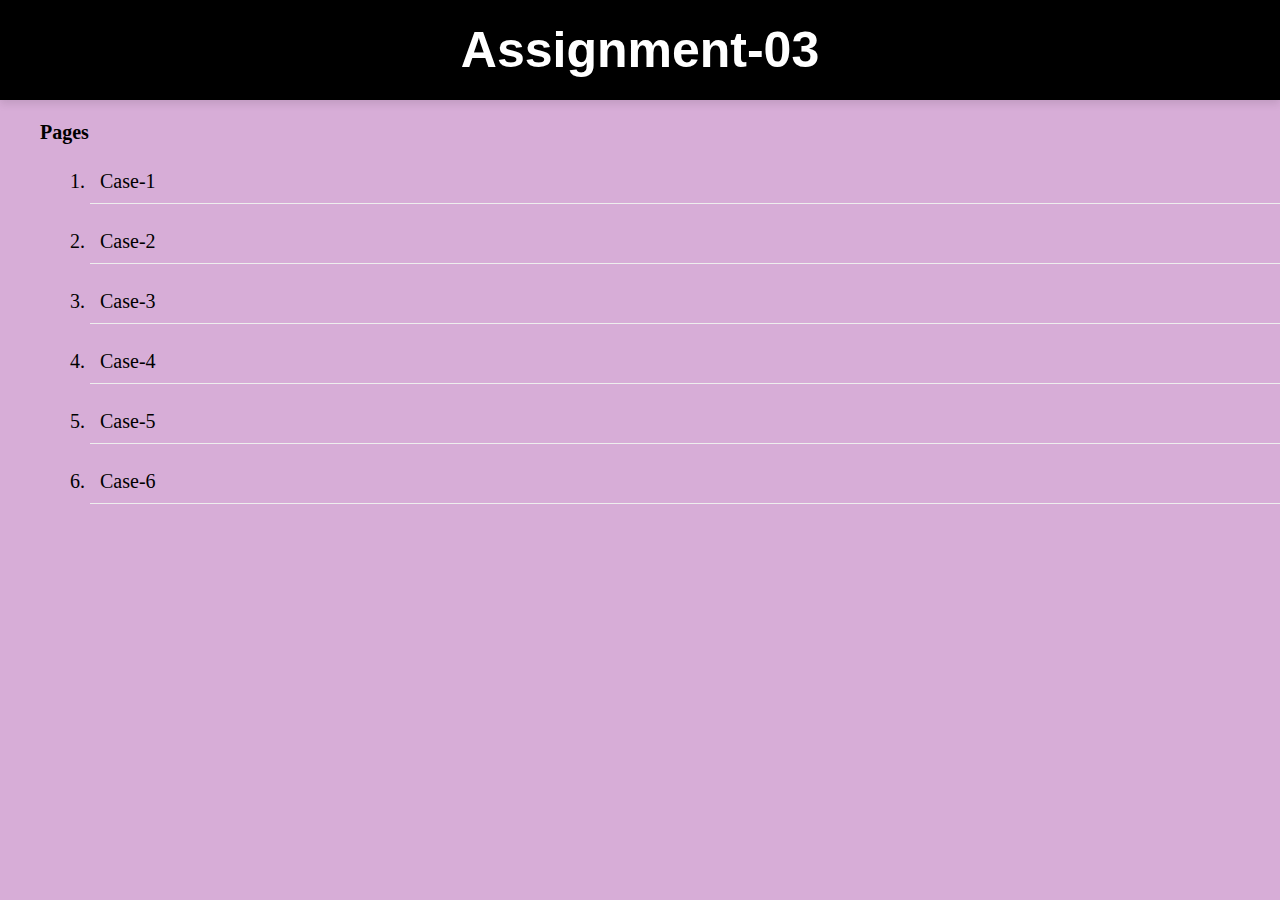
<file: index.html>
<!DOCTYPE html>
<html lang="en">
<head>
    <meta charset="UTF-8">
    <meta name="viewport" content="width=device-width, initial-scale=1.0">
    <title>Assignme-03</title>

    <style>
body, ol {
    margin: 0;
    padding: 0;
    box-sizing: border-box;
}

body {
    background-color: rgb(215, 173, 215);
    color: #000000;
    line-height: 1.2;
    font-size: 20px;
}

header {
    background-color: #000000;
    color: white;
    padding: 20px;
    text-align: center;
    box-shadow: 0 4px 8px rgba(0, 0, 0, 0.1);
}

header h1 {
    margin: 0;
    font-size: 2.5em;
    font-family: 'Roboto', sans-serif;
}

li {
    margin: 15px 0;
    padding: 10px;
    border-bottom: 1px solid #eee;
}

ul {
    list-style-type: none;
}

ol {
    padding-left: 50px;
}

a {
    color: #000000;
    text-decoration: none;
}

a:hover {
    color: #e72d5e;
    text-shadow: 0 1px 2px rgba(0, 0, 0, 0.2);
}

    </style>
</head>
<body>
    <header>
        <h1>Assignment-03</h1>
    </header>
    <ul>
      <strong>Pages</strong>
      <ol>
        <li><a href="/Pages/case-1.html" target="_blank">Case-1</a></li>    
        <li><a href="/Pages/case-2.html" target="_blank">Case-2</a></li>
        <li><a href="/Pages/case-3.html" target="_blank">Case-3</a></li>
        <li><a href="/Pages/case-4.html" target="_blank">Case-4</a></li>
        <li><a href="/Pages/case-5.html" target="_blank">Case-5</a></li>
        <li><a href="/Pages/case-6.html" target="_blank">Case-6</a></li>
    </ol>
</ul>
               
</body>
</html>
</file>
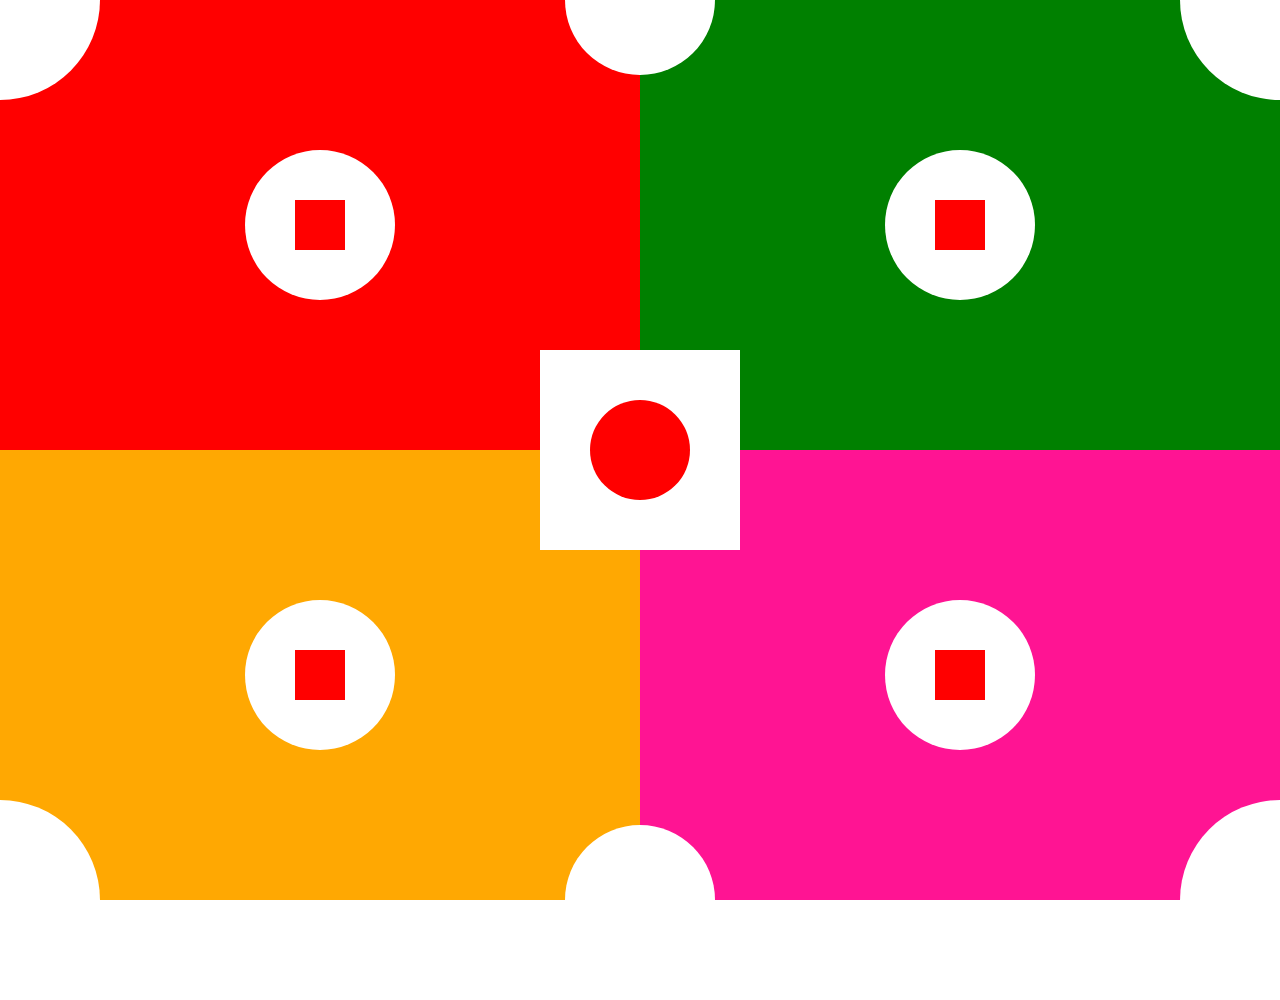
<file: Pages/case-1.html>
<!DOCTYPE html>
<html lang="en">
<head>
    <meta charset="UTF-8">
    <meta name="viewport" content="width=device-width, initial-scale=1.0">
    <title>case-1</title>
    <link rel="stylesheet" href="/Css/case-1.css">
</head>
<body>

    <main>
        <section class="red-section">
            <div id="red-circle">
                <div id="red-circle-square"></div>
            </div>
        </section>
    
        <section class="gold-section">
            <div id="gold-circle">
                <div id="gold-circle-square"></div>
            </div>
    
        </section>
    
        <section class="green-section">
            <div id="green-circle">
                <div id="green-circle-square"></div>
            </div>
        </section>
    
        <section class="pink-section">
            <div id="pink-circle">
                <div id="pink-circle-square"></div>
            </div>
        </section>
    
        <div class="center-square">
            <div id="center-circle"></div>
        </div>
    
        <div id="corner-1"></div>
        <div id="corner-2"></div>
        <div id="corner-3"></div>
        <div id="corner-4"></div>
        <div id="corner-5"></div>
        <div id="corner-6"></div>
    </main>
    
</body>
</html>
</file>
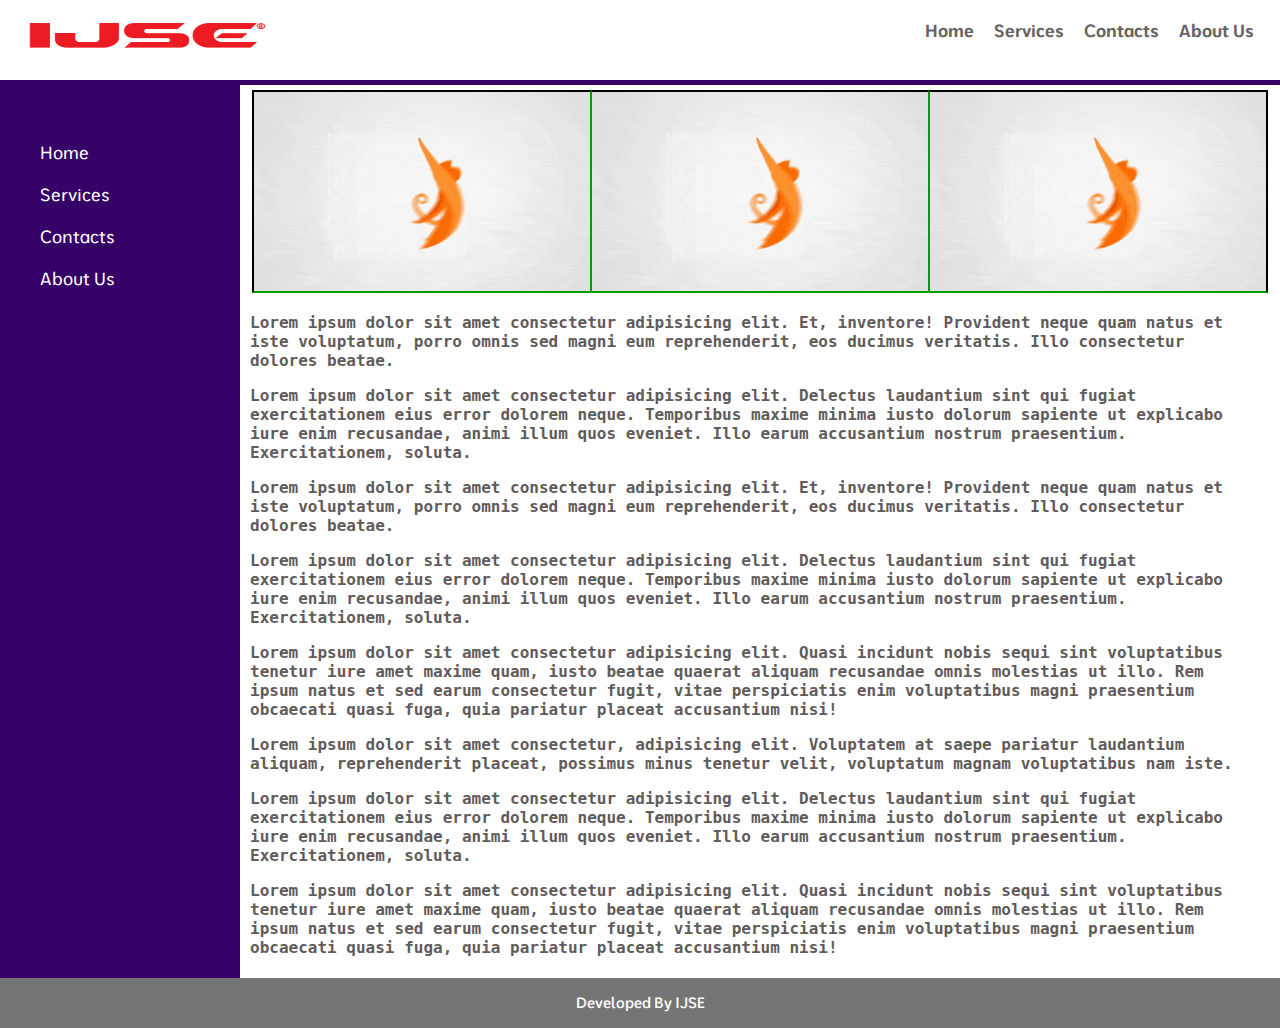
<file: Pages/case-2.html>
<!DOCTYPE html>
<html lang="en">
<head>
  <meta charset="UTF-8">
  <meta name="viewport" content="width=device-width, initial-scale=1.0">
  <link rel="preconnect" href="https://fonts.googleapis.com">
  <link rel="preconnect" href="https://fonts.gstatic.com" crossorigin>
  <link href="https://fonts.googleapis.com/css2?family=Moderustic:wght@300..800&family=Montserrat+Alternates:ital,wght@0,100;0,200;0,300;0,400;0,500;0,600;0,700;0,800;0,900;1,100;1,200;1,300;1,400;1,500;1,600;1,700;1,800;1,900&family=Ubuntu:ital,wght@0,300;0,400;0,500;0,700;1,300;1,400;1,500;1,700&display=swap" rel="stylesheet">
  <title>Case-2</title>
  <link rel="stylesheet" href="/Css/case-2.css">
</head>
<body>

<header>
  <img class="logo" src="/assests/images/ijse-logo.png" alt="ijse-logo">
  <nav>
      <ul class="navigation">
          <li><a href="#">Home</a></li>
          <li><a href="#">Services</a></li>
          <li><a href="#">Contacts</a></li>
          <li><a href="#">About Us</a></li>
      </ul>
  </nav>
</header>

<main>
  <section class="side-bar">
      <nav>
          <ul class="side-navigation">
              <li><a href="#">Home</a></li>
              <li><a href="#">Services</a></li>
              <li><a href="#">Contacts</a></li>
              <li><a href="#">About Us</a></li>
          </ul>
      </nav>
  </section>
  
  <section class="content">
      <div class="image-container">
          <img class="content-image-1" src="/assests/images/monkey.gif" alt="monkey.gif-image">
          <img class="content-image-2"src="/assests/images/monkey.gif" alt="monkey.gif-image">
          <img class="content-image-3"src="/assests/images/monkey.gif" alt="monkey.gif-image">
      </div>
      
      <p>  
        Lorem ipsum dolor sit amet consectetur adipisicing elit. Et,
        inventore! Provident neque quam natus et iste voluptatum, porro omnis
        sed magni eum reprehenderit, eos ducimus veritatis. Illo consectetur
        dolores beatae.
     </p>

      <p>
        Lorem ipsum dolor sit amet consectetur adipisicing elit. Delectus
        laudantium sint qui fugiat exercitationem eius error dolorem neque.
        Temporibus maxime minima iusto dolorum sapiente ut explicabo iure enim
        recusandae, animi illum quos eveniet. Illo earum accusantium nostrum
        praesentium. Exercitationem, soluta.
     </p>
     
      <p>
        Lorem ipsum dolor sit amet consectetur adipisicing elit. Et,
        inventore! Provident neque quam natus et iste voluptatum, porro omnis
        sed magni eum reprehenderit, eos ducimus veritatis. Illo consectetur
        dolores beatae.
     </p>

      <p>
        Lorem ipsum dolor sit amet consectetur adipisicing elit. Delectus
        laudantium sint qui fugiat exercitationem eius error dolorem neque.
        Temporibus maxime minima iusto dolorum sapiente ut explicabo iure enim
        recusandae, animi illum quos eveniet. Illo earum accusantium nostrum
        praesentium. Exercitationem, soluta.
     </p>

      <p> 
        Lorem ipsum dolor sit amet consectetur adipisicing elit. Quasi
        incidunt nobis sequi sint voluptatibus tenetur iure amet maxime quam,
        iusto beatae quaerat aliquam recusandae omnis molestias ut illo. Rem
        ipsum natus et sed earum consectetur fugit, vitae perspiciatis enim
        voluptatibus magni praesentium obcaecati quasi fuga, quia pariatur
        placeat accusantium nisi!
     </p>

      <p> 
        Lorem ipsum dolor sit amet consectetur, adipisicing elit. Voluptatem
        at saepe pariatur laudantium aliquam, reprehenderit placeat, possimus
        minus tenetur velit, voluptatum magnam voluptatibus nam iste.
     </p>

      <p>
        Lorem ipsum dolor sit amet consectetur adipisicing elit. Delectus
        laudantium sint qui fugiat exercitationem eius error dolorem neque.
        Temporibus maxime minima iusto dolorum sapiente ut explicabo iure enim
        recusandae, animi illum quos eveniet. Illo earum accusantium nostrum
        praesentium. Exercitationem, soluta.
     </p>

      <p>
        Lorem ipsum dolor sit amet consectetur adipisicing elit. Quasi
        incidunt nobis sequi sint voluptatibus tenetur iure amet maxime quam,
        iusto beatae quaerat aliquam recusandae omnis molestias ut illo. Rem
        ipsum natus et sed earum consectetur fugit, vitae perspiciatis enim
        voluptatibus magni praesentium obcaecati quasi fuga, quia pariatur
        placeat accusantium nisi!
     </p>
  </section>
</main>

<footer>
  <p class="footer">Developed By IJSE</p>
</footer>

</body>
</html>
</file>
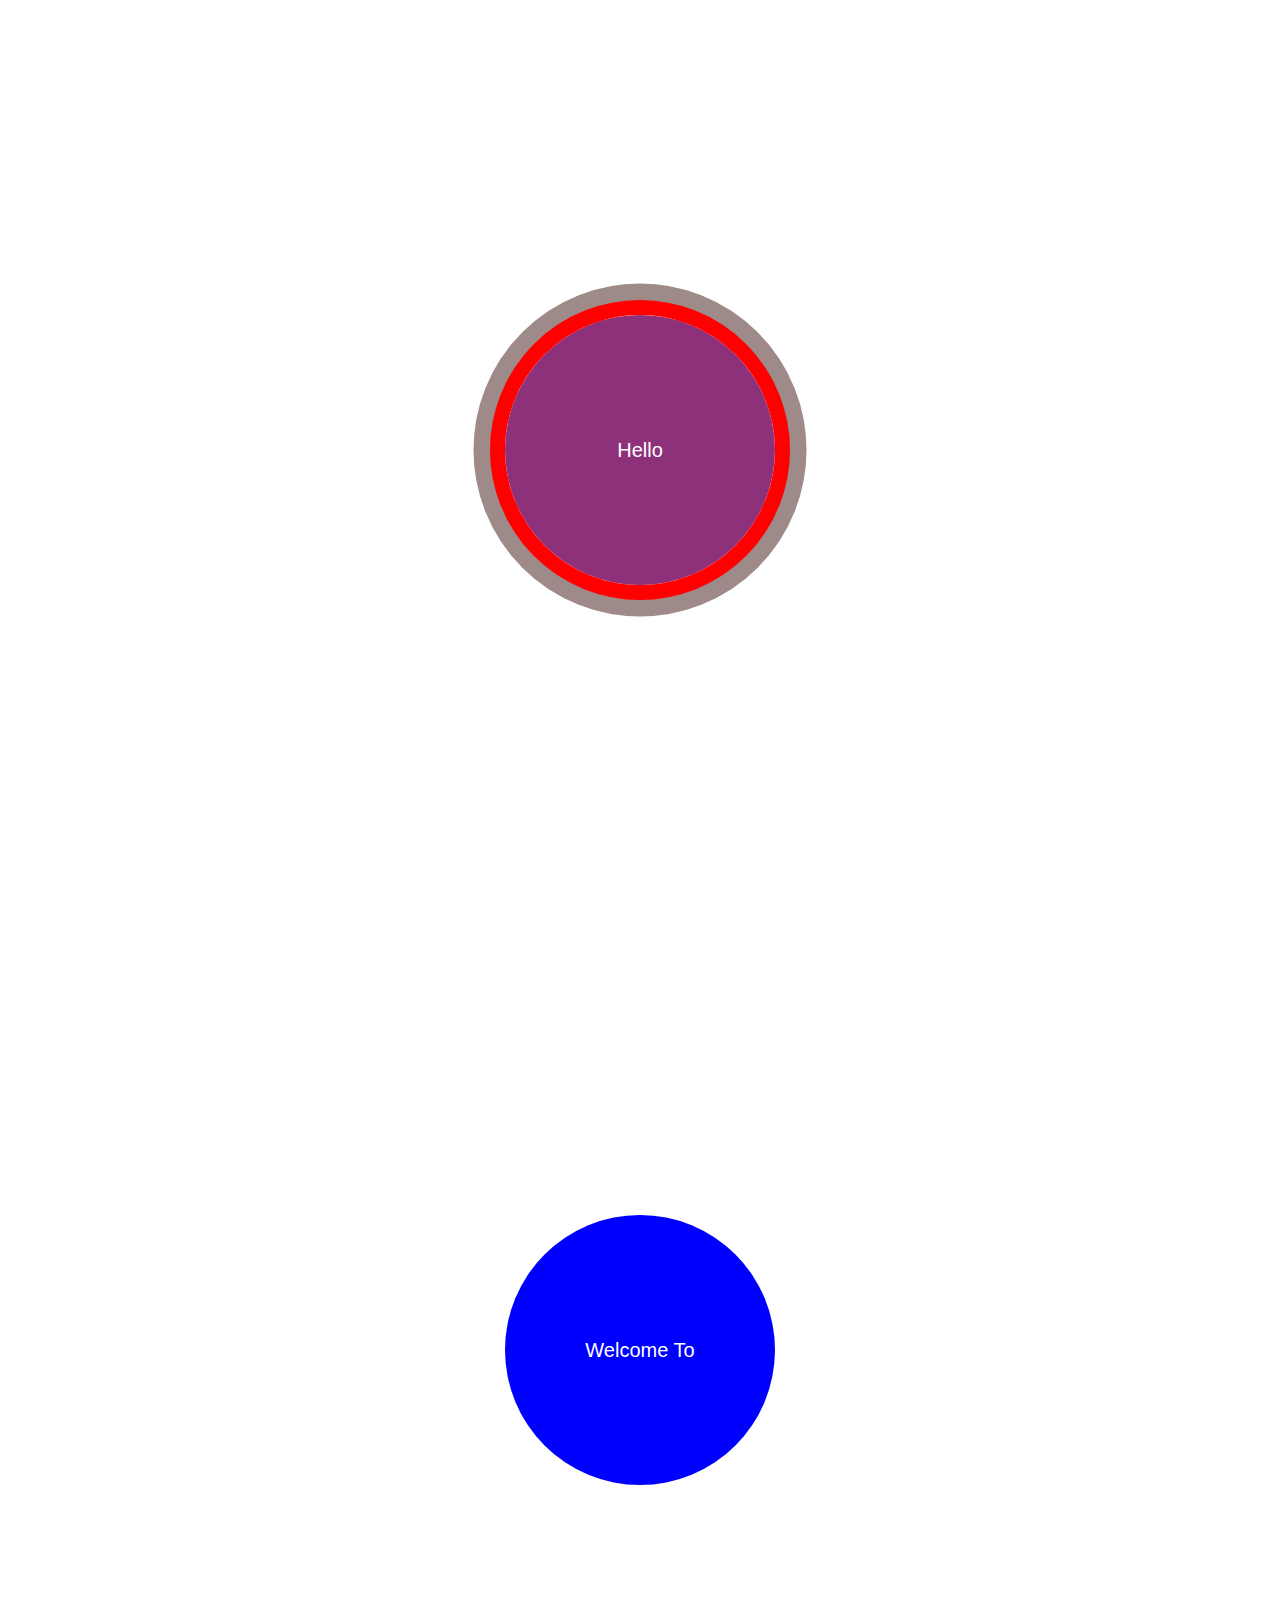
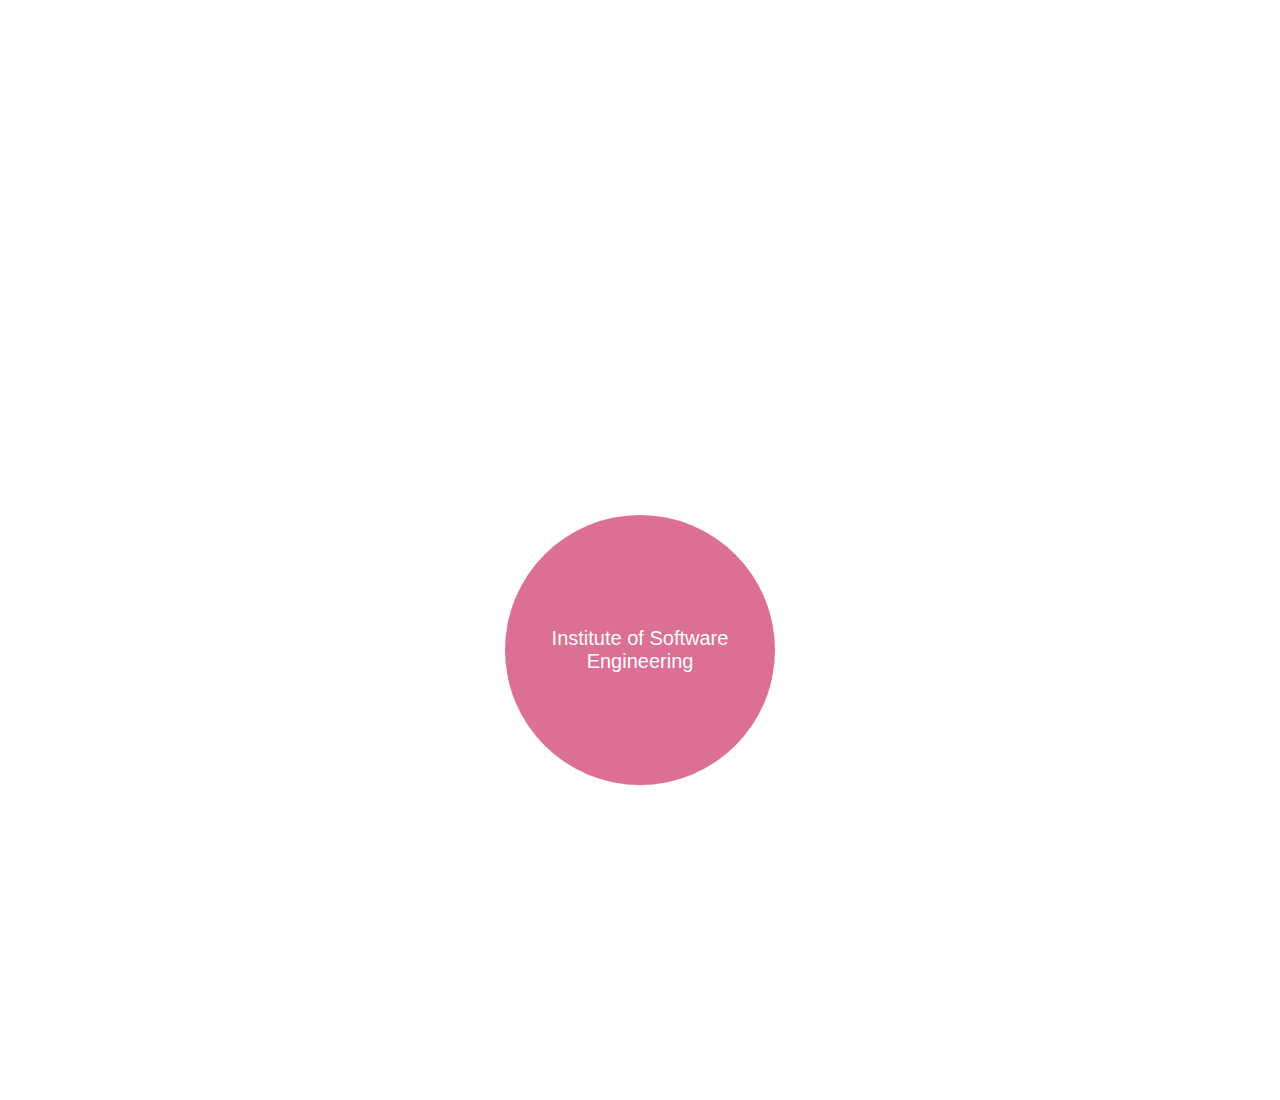
<file: Pages/case-3.html>
<!DOCTYPE html>
<html lang="en">
<head>
    <meta charset="UTF-8" />
    <meta name="viewport" content="width=device-width, initial-scale=1.0" />
    <title>Case-3</title>
    <link rel="stylesheet" href="/Css/case-3.css">
</head>
<body>

    <div class="inner-container">
        <div class="inner-circle" id="circle-1">
            <p>Hello</p>
        </div>
    </div>
    
    <div class="inner-container">
        <div class="inner-circle" id="circle-2">
            <p>Welcome To</p>
        </div>
    </div>
    
    <div class="inner-container">
        <div class="inner-circle" id="circle-3">
            <p>Institute of Software Engineering</p>
        </div>
    </div>
    
    <div class="main-container">
        <div class="main-circle" id="circle-4"></div>
        <div class="main-circle" id="circle-5"></div>
    </div>
    
</body>
</html>
</file>
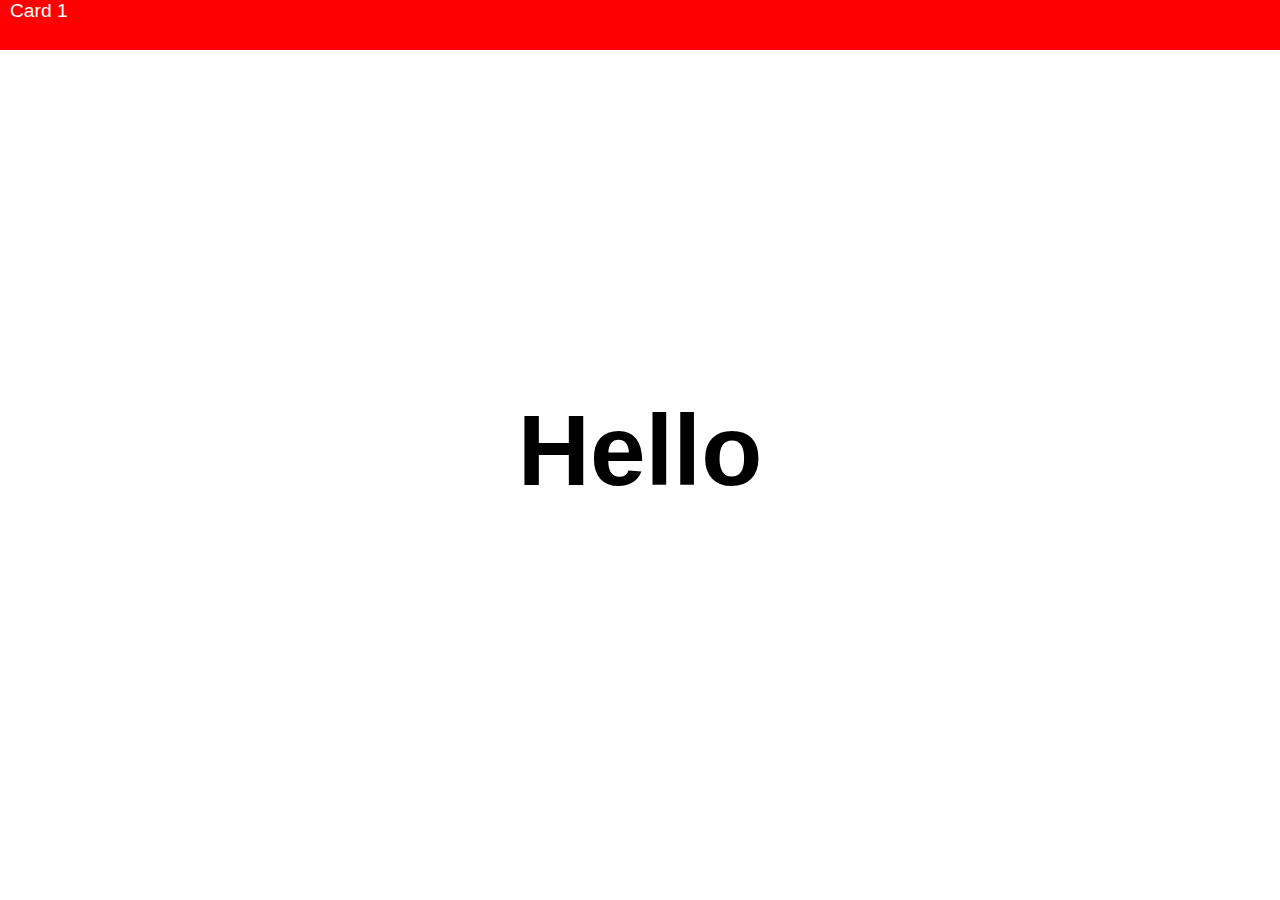
<file: Pages/case-4.html>
<!DOCTYPE html>
<html lang="en">
<head>
    <meta charset="UTF-8">
    <meta name="viewport" content="width=device-width, initial-scale=1.0">
    <title>case-4</title>
    <link rel="stylesheet" href="/Css/case-4.css">
</head>
<body>

    <section class="container">
        <div class="card" id="card-1">
          <div class="card-header">
               <div class="card-name">Card 1</div>
          </div>
          <div class="card-content">Hello</div>
        </div>

        <div class="card" id="card-2">
            <div class="card-header">
                <div class="card-name">Card 2</div>   
            </div>
            <div class="card-content">How</div>
        </div>

        <div class="card" id="card-3">
            <div class="card-header">
                <div class="card-name">Card 3</div>
            </div>
            <div class="card-content">Are</div>
        </div>

        <div class="card" id="card-4">
            <div class="card-header">
                <div class="card-name">Card 4</div>
            </div>
            <div class="card-content">You..?</div>
        </div>    
    </section>
    
</body>
</html>
</file>
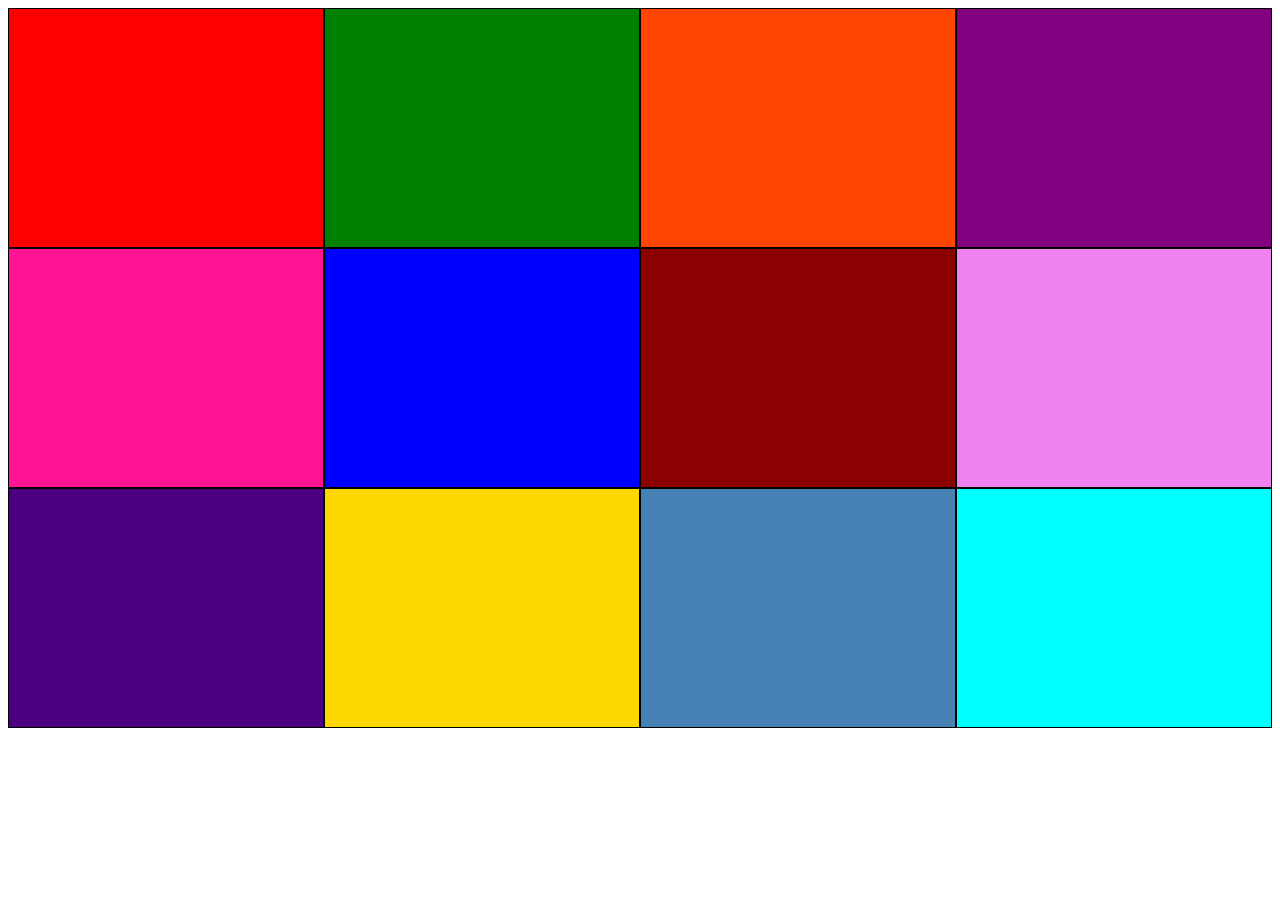
<file: Pages/case-5.html>
<!DOCTYPE html>
<html lang="en">
<head>
    <meta charset="UTF-8">
    <meta name="viewport" content="width=device-width, initial-scale=1.0">
    <title>Case-5</title>
    <link rel="stylesheet" href="/Css/case-5.css">
</head>
<body>

    <div class="container">
        <div class="box box1"></div>
        <div class="box box2"></div>
        <div class="box box3"></div>
        <div class="box box4"></div>
        <div class="box box5"></div>
        <div class="box box6"></div>
        <div class="box box7"></div>
        <div class="box box8"></div>
        <div class="box box9"></div>
        <div class="box box10"></div>
        <div class="box box11"></div>
        <div class="box box12"></div>
    </div>
    
</body>
</html>
</file>
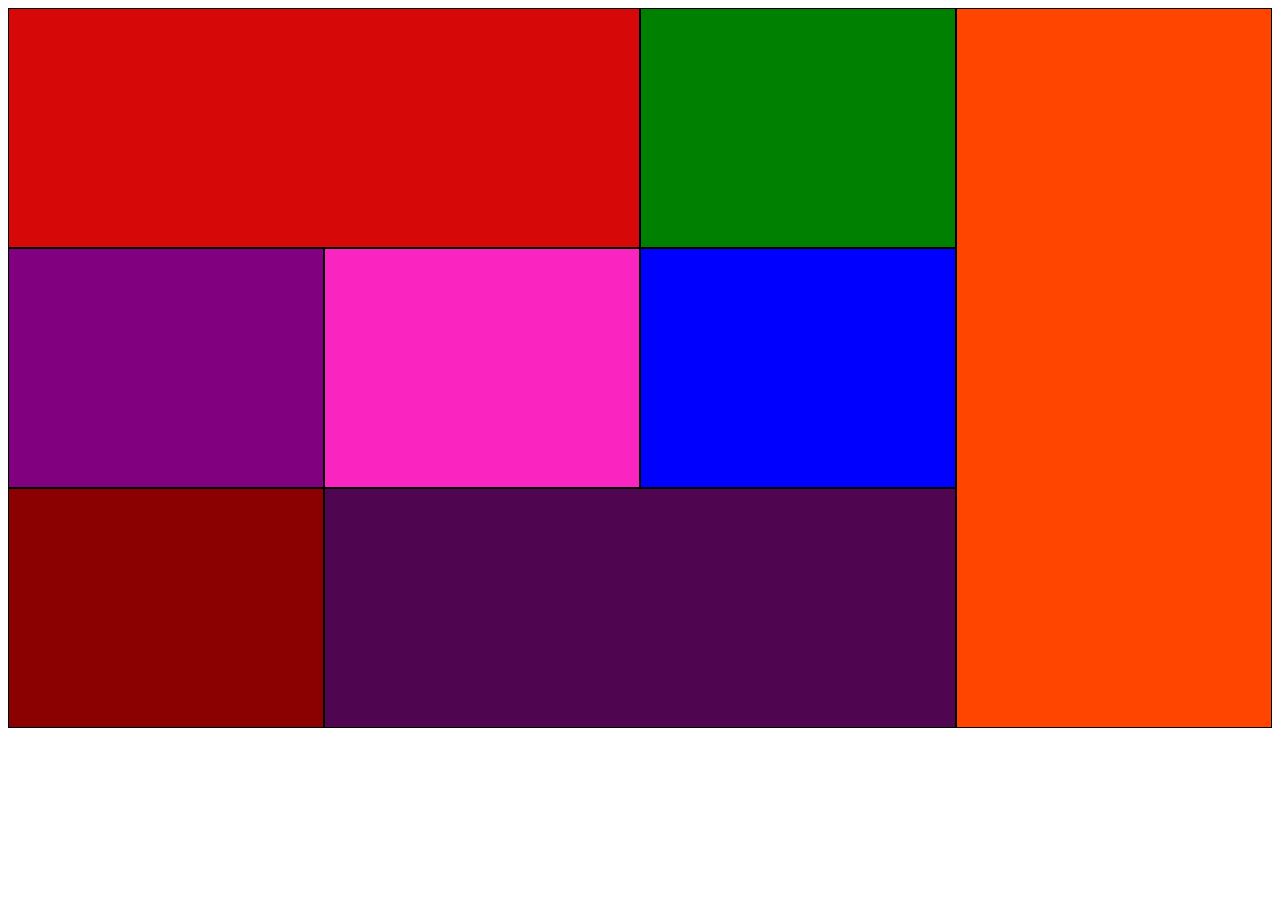
<file: Pages/case-6.html>
<!DOCTYPE html>
<html lang="en">
<head>
    <meta charset="UTF-8">
    <meta name="viewport" content="width=device-width, initial-scale=1.0">
    <title>Case-6</title>
    <link rel="stylesheet" href="/Css/case-6.css">
</head>
<body>

    <div class="container">
        <div class="box box1"></div>
        <div class="box box2"></div>
        <div class="box box3"></div>
        <div class="box box4"></div>
        <div class="box box5"></div>
        <div class="box box6"></div>
        <div class="box box7"></div>
        <div class="box box8"></div>
    </div>
    
</body>
</html>
</file>
<file: Css/case-1.css>
body{
    overflow: hidden;
}

.red-section {
    height: 50%;
    width: 50%;
    background-color: red;
    position: absolute;
    left: 0;
    top: 0;
}

.gold-section {
    height: 50%;
    width: 50%;
    background-color: #ffa802;
    position: absolute;
    left: 0;
    bottom: 0;
}

.green-section {
    height: 50%;
    width: 50%;
    background-color: green;
    position: absolute;
    right: 0;
    top: 0;
}

.pink-section {
    height: 50%;
    width: 50%;
    background-color: deeppink;
    position: absolute;
    right: 0;
    bottom: 0;
}

#red-circle {
    height: 150px;
    width: 150px;
    background-color: white;
    position: absolute;
    border-radius: 50%;
    top: 0;
    bottom: 0;
    right: 0;
    left: 0;
    margin: auto;
}

#red-circle-square {
    height: 50px;
    width: 50px;
    background-color: red;
    position: absolute;
    top: 0;
    bottom: 0;
    right: 0;
    left: 0;
    margin: auto;
}

#gold-circle {
    height: 150px;
    width: 150px;
    background-color: white;
    position: absolute;
    border-radius: 50%;
    top: 0;
    bottom: 0;
    right: 0;
    left: 0;
    margin: auto;
}

#gold-circle-square {
    height: 50px;
    width: 50px;
    background-color: red;
    position: absolute;
    top: 0;
    bottom: 0;
    right: 0;
    left: 0;
    margin: auto;
}

#green-circle {
    height: 150px;
    width: 150px;
    background-color: white;
    position: absolute;
    border-radius: 50%;
    top: 0;
    bottom: 0;
    right: 0;
    left: 0;
    margin: auto;
}

#green-circle-square {
    height: 50px;
    width: 50px;
    background-color: red;
    position: absolute;
    top: 0;
    bottom: 0;
    right: 0;
    left: 0;
    margin: auto;
}

#pink-circle {
    height: 150px;
    width: 150px;
    background-color: white;
    position: absolute;
    border-radius: 50%;
    top: 0;
    bottom: 0;
    right: 0;
    left: 0;
    margin: auto;
}

#pink-circle-square {
    height: 50px;
    width: 50px;
    background-color: red;
    position: absolute;
    top: 0;
    bottom: 0;
    right: 0;
    left: 0;
    margin: auto;
}

.center-square {
    height: 200px;
    width: 200px;
    background-color: white;
    position: absolute;
    top: 0;
    left: 0;
    right: 0;
    bottom: 0;
    margin: auto;
}

#center-circle {
    height: 100px;
    width: 100px;
    border-radius: 50%;
    background-color: red;
    position: absolute;
    top: 0;
    left: 0;
    right: 0;
    bottom: 0;
    margin: auto;
}


#corner-1 {
    height: 200px;
    width: 200px;
    border-radius: 50%;
    background-color: white;
    position: absolute;
    top: -100px;
    left: -100px;
}

#corner-2 {
    height: 150px;
    width: 150px;
    border-radius: 50%;
    background-color: white;
    position: absolute;
    top: -75px;
    left: 0;
    right: 0;
    margin: auto;
}

#corner-3 {
    height: 200px;
    width: 200px;
    border-radius: 50%;
    background-color: white;
    position: absolute;
    top: -100px;
    right: -100px;
}

#corner-4 {
    height: 200px;
    width: 200px;
    border-radius: 50%;
    background-color: white;
    position: absolute;
    bottom: -100px;
    left: -100px;
}

#corner-5 {
    height: 150px;
    width: 150px;
    border-radius: 50%;
    background-color: white;
    position: absolute;
    bottom: -75px;
    left: 0;
    right: 0;
    margin: auto;
}

#corner-6 {
    height: 200px;
    width: 200px;
    border-radius: 50%;
    background-color: white;
    position: absolute;
    bottom: -100px;
    right: -100px;
}
</file>
<file: Css/case-2.css>
body {
    margin: 0;
}

header {
    position: relative;
    height: 80px;
    font-family: "Moderustic", sans-serif;
    font-weight: 600;
    font-size: 1.1rem;
    background-color: white;
}

.logo {
    position: absolute;
    height: 60px;
    top: 14%;
    left: 2%;
    height: 49px;
    width: 245px;
}

.navigation {
    display: flex;
    column-gap: 20px;
    position: absolute;
    top: 2%;
    right: 2%;
    padding: 0;
    list-style: none;
    text-align: center;
}

.navigation li a {
    text-decoration: none;
    color: #686464;
}

main {
    position: relative;
    display: flex;
    height: fit-content;
    background-color: rgb(55, 2, 104);
}

.side-bar {
    height: 100%;
    width: 20%;
    background-color: rgb(133, 83, 18);
}

.side-navigation {
    position: absolute;
    top: 5%;
    display: flex;
    flex-direction: column;
    row-gap: 20px;
    list-style: none;
    text-align: left;
}

.side-navigation li a {
    font-family: "Moderustic", sans-serif;
    font-weight: 400;
    font-size: 1.1rem;
    text-decoration: none;
    color: white;
}

.content {
    position: relative;
    height: fit-content;
    min-height: 90vh;
    width: 80%;
    margin-top: 5px;
    padding: 5px 40px;
    background-color: white;
}

.image-container {
    display: flex;
    width: 100%;
    justify-content: center;
    text-align: center;
    margin-bottom: 20px;
}

.content-image-1 {
    width: 35%;
    border-top: 2px solid black;
    border-bottom: 2px solid rgb(3, 156, 3);
    border-left: 2px solid black;
    border-right: 1px solid rgb(3, 156, 3);
}

.content-image-2 {
    width: 35%;
    border-top: 2px solid black;
    border-bottom: 2px solid rgb(3, 156, 3);
    border-left: 1px solid rgb(3, 156, 3);
    border-right: 1px solid rgb(3, 156, 3);
   
}

.content-image-3 {
    width: 35%;
    border-top: 2px solid black;
    border-bottom: 2px solid rgb(3, 156, 3);
    border-left: 1px solid rgb(3, 156, 3);
    border-right: 2px solid black;
}

.content p {
    font-size: 1rem;
    font-family: "monospace", Calibri; 
    font-weight: 600;  
    font-optical-sizing: auto;
    font-style: normal;
    margin-left: -30px; 
    color: #615b5b;
}

footer {
    position: relative;
    display: flex;
    justify-content: center;
    align-items: center;
    height: 50px;
    background-color: rgb(117, 117, 117);
    color: white;
    font-family: "Moderustic", sans-serif;
    text-align: center;
    font-weight: 500;
    font-size: 15px;
}
</file>
<file: Css/case-3.css>
body {
    margin: 0;
}

p {
    margin: 0;
    font-size: 20px;
    font-family: "Moderustic", sans-serif;
}

.main-circle {
    border-radius: 100%;
    top: 50%;
    left: 50%;
    transform: translate(-50%, -50%);
}

#circle-4 {
    position: fixed;
    width: 33vh;
    height: 33vh;
    border: 18px solid rgb(159, 138, 138);
}

#circle-5 {
    position: fixed;
    width: 30vh;
    height: 30vh;
    border: 15px solid red;
}

.inner-circle {
    width: 30vh;
    height: 30vh;
    position: absolute;
    top: 50%;
    left: 50%;
    transform: translate(-50%, -50%);
    border-radius: 100%;
    display: flex;
    justify-content: center;
    align-items: center;
    text-align: center;
    color: white;
}

#circle-1 {
    background-color: #8e317b;
}

#circle-2 {
    background-color: blue;
}

#circle-3 {
    background-color: palevioletred;
}

.inner-container {
    position: relative;
    height: 100vh;
}
</file>
<file: Css/case-4.css>
body,
html{
    margin: 0;
    padding: 0;
    height: 100%;
    font-family: Arial, Helvetica, sans-serif;
}

.container{
    height: 100vh;
    overflow-y: scroll;
}

.card {
    height: 100vh;
    align-items: center;
    background: red;
    font-family: Arial, "Segoe Script";
    font-size: 1.2rem;
    position: relative;
    top: 0;
    margin: 0;
    color: white; 
}

.card-name{
    margin: 0px 10px;
    align-items: center; 
}

.card-header{
    position: sticky; 
    top: 0;
    height: 50px;
    z-index: 10px;
}

.card-content{
    font-family: Arial, Helvetica, sans-serif;
    font-size: 100px;
    font-weight: bold;
    position: absolute;
    top: 50%;
    left: 50%;
    transform: translate(-50%, -50%);
    color: #000000;
}

#card-1{
    background-color: white; 
  .card-header{
     background-color: red;
   }
}

#card-2{
    background-color: rgb(211, 124, 153);
  .card-header{
     background-color: rgb(239, 33, 102);
   }
}

#card-3{
    background-color: #5e5952;
  .card-header{
     background-color: #282924;
   }
}

#card-4{
    background-color: rgb(79, 79, 232);
  .card-header{
    background-color: blue;
  }
}
</file>
<file: Css/case-5.css>
.box{
    border: 1px solid black;
    padding: 119px;
}

.container{
    display: grid;
    grid-template-columns: repeat(4, 1fr);
}

.box1{
    background-color: #FF0000;  
}

.box2{
    background-color: #008000;  
}

.box3{
    background-color: #FF4500;  
}

.box4{
    background-color: #800080;  
}

.box5{
    background-color: #FF1493;  
}

.box6{
    background-color: #0000FF;  
}

.box7{
    background-color: darkred;  
}

.box8{
    background-color: violet;  
}

.box9{
    background-color: #4B0082;  
}

.box10{
    background-color: #FFD700;  
}

.box11{
    background-color: #4682B4;  
}

.box12{
    background-color: #00FFFF;  
}
</file>
<file: Css/case-6.css>
.box{
    background-color: aqua;
    border: 1px solid black;
    padding: 119px;
}

.container{
    display: grid;
    grid-template-columns: repeat(4, 1fr);
}

.box1{
    background-color: rgb(215, 8, 8);
    grid-column: 1/3;  
}

.box2{
    background-color: green;  
}

.box3{
    background-color: orangered;
    grid-row: 1/4;
    grid-column: 4/5;  
}

.box4{
    background-color: purple;  
}

.box5{
    background-color: rgb(250, 36, 193);  
}

.box6{
    background-color: blue;  
}

.box7{
    background-color: darkred;  
}

.box8{
    background-color: rgb(79, 5, 79); 
    grid-column: 2/4;
    grid-row: 3/4; 
}
</file>
